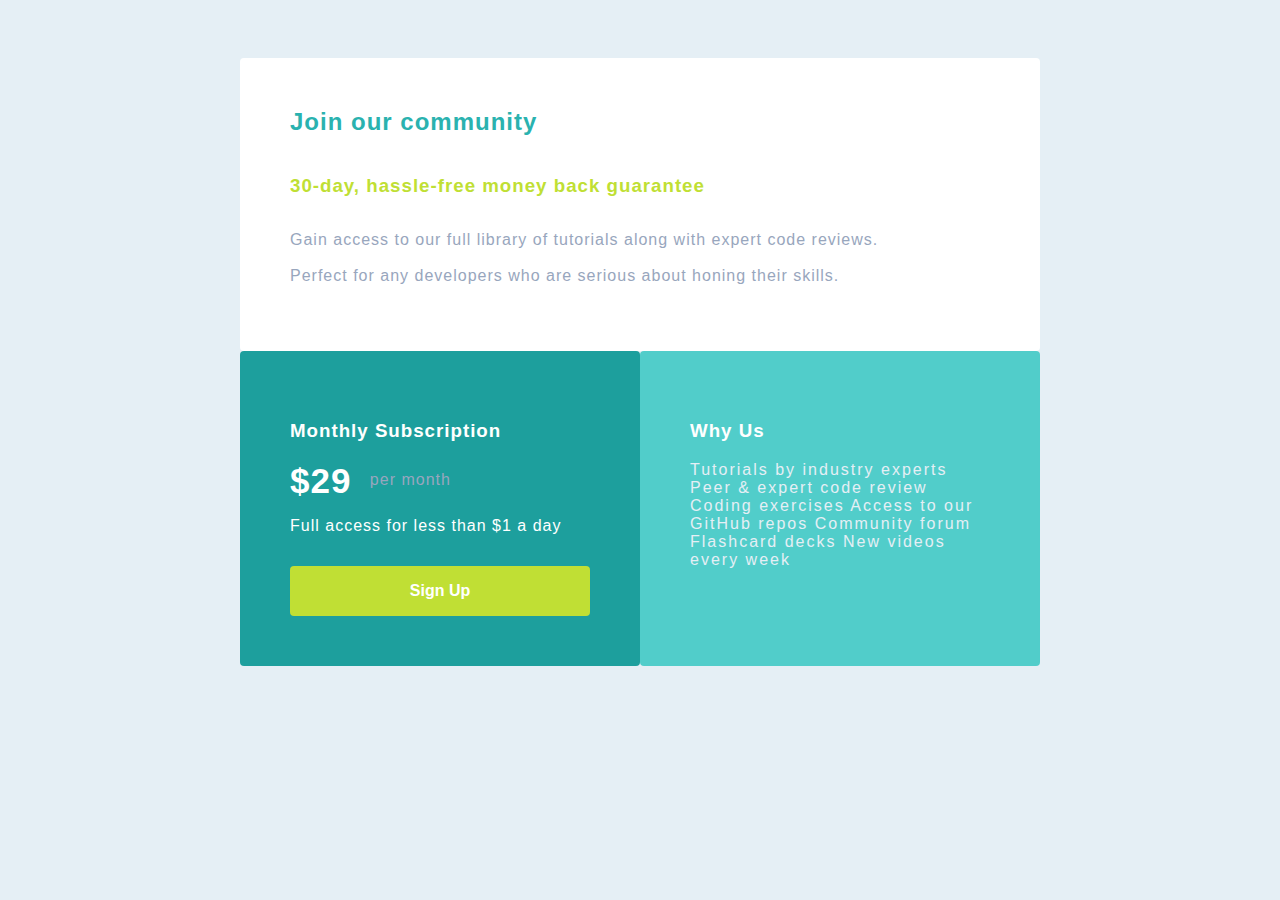
<file: single-price-grid-component-master/index.html>
<!DOCTYPE html>
<html lang="en">
  <head>
    <meta charset="UTF-8" />
    <meta name="viewport" content="width=device-width, initial-scale=1.0" />
    <!-- displays site properly based on user's device -->
    <link rel="stylesheet" href="style.css" />
    <link
      rel="icon"
      type="image/png"
      sizes="32x32"
      href="./images/favicon-32x32.png"
    />

    <title>Frontend Mentor | Single Price Grid Component</title>

    <!-- Feel free to remove these styles or customise in your own stylesheet 👍 -->
    <style>
      .attribution {
        font-size: 11px;
        text-align: center;
      }
      .attribution a {
        color: hsl(228, 45%, 44%);
      }
    </style>
  </head>
  <body>
    <div class="container">
    <div class="grid1">
    <h2>Join our community</h2>

    <h3>30-day, hassle-free money back guarantee</h3>

    <p>
      Gain access to our full library of tutorials along with expert code
      reviews.
      <br>
      <br>
    Perfect for any developers who are serious about honing their skills.</p>
    </div>


    <div class="grid2">
    <h3>Monthly Subscription</h3>

    <span class="price">&dollar;29</span> <span class="month">  per month</span>
    <p></p>
    Full access for less than &dollar;1 a day</p>
     <button>Sign Up</button> 
    </div>
    <div class="grid3">
     <h3>Why Us</h3> 
     <p>Tutorials by
    industry experts Peer &amp; expert code review Coding exercises Access to
    our GitHub repos Community forum Flashcard decks New videos every week</p>
  </div>
</div>

   
  </body>
</html>
</file>
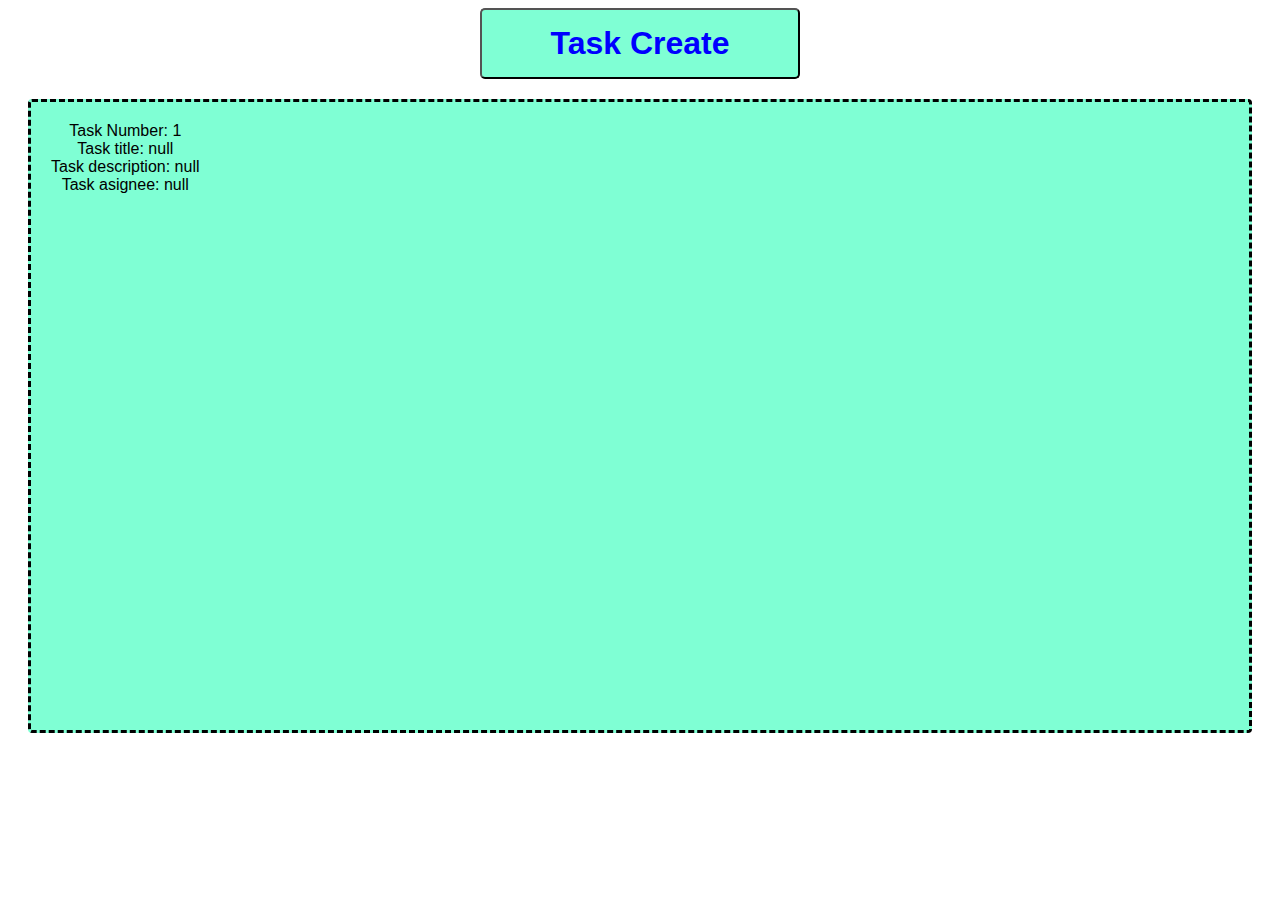
<file: Tema1/index.html>
<!DOCTYPE html>
<html lang="en">
  <head>
    <meta charset="UTF-8" />
    <meta name="viewport" content="width=device-width, initial-scale=1.0" />
    <link rel="stylesheet" href="style.css" />
    <title>Tema1</title>
  </head>
  <body>
    <button id="button-form">Task Create</button>

    <dialog id="window">
      <form method="dialog">
        <label for="title">Task title:</label><br />
        <input type="text" id="title" name="title" /> <br />
        <br />
        <label for="description">Description:</label><br />

        <input type="text" id="description" name="description" /> <br />
        <br />
        <label for="assignee">Asignee:</label><br />

        <input type="text" id="asignee" name="asignee" /> <br />
        <br />
        <input type="submit" id="submitBtn" />
      </form>
    </dialog>

    <div id="lsOutput"></div>

    <script src="script.js"></script>
  </body>
</html>

<!-- he task form should contain fields for a title, description and assignee.
The title should only contain alphanumeric characters and shouldn’t be longer than 50 chars. Use a standard input.
The description should have a maximum of 250 chars, use a textarea.
Use an email field for the assignee. -->
</file>
<file: single-price-grid-component-master/style.css>
@import url(https://fonts.google.com/specimen/Karla);
body {
  font-family: "Karla", sans-serif;
  font-size: 16px;
  display: flex;
  justify-content: center;
  align-items: center;
  background-color: hsl(204, 43%, 93%);
  letter-spacing: 1px;
}

.grid1 > h2 {
  font-weight: 700;
  color: hsl(179, 62%, 43%);
}

button {
  font-family: "Karla", sans-serif;
  font-size: 16px;
  height: 50px;

  border-style: none;
  color: white;
  width: 300px;
  border-radius: 4px;
  font-weight: 700;
  background-color: hsl(71, 73%, 54%);
  margin-top: 15px;
}

button:hover {
  cursor: pointer;
  background-color: hsl(71, 73%, 49%);
}

.container {
  font-family: "Karla", sans-serif;
  font-size: 16px;
  margin-top: 50px;

  border-radius: 4px;

  display: grid;
  grid-template-columns: auto;
  grid-template-rows: auto;
  grid-template-areas:
    "main main"
    "left right";
}

.price {
  font-family: "Karla", sans-serif;
  font-weight: 700;
  font-size: 35px;
  color: white;
}
.month {
  font-family: "Karla", sans-serif;
  margin-left: 13px;
  font-weight: 400;
  color: hsl(218, 22%, 67%);
  position: relative;
  top: -8px;
}
.grid1 {
  border-radius: 4px;
  font-family: "Karla", sans-serif;
  background-color: white;
  padding-top: 30px;
  padding-left: 50px;
  padding-bottom: 50px;

  display: flex;
  flex-direction: column;
  grid-area: main;
}
.grid1 > p {
  font-family: "Karla", sans-serif;
  color: hsl(218, 22%, 67%);
}

.grid1 > h3 {
  font-family: "Karla", sans-serif;
  color: hsl(71, 73%, 54%);
}

.grid2 {
  border-radius: 4px;
  font-family: "Karla", sans-serif;
  color: white;
  padding-top: 50px;
  padding-left: 50px;
  padding-right: 50px;
  padding-bottom: 50px;
  grid-area: left;
  background-color: hsl(179, 69%, 37%);
}

.grid3 > p {
  font-family: "Karla", sans-serif;
  color: hsl(204, 43%, 93%);
  width: 300px;
  font-weight: 400px;
  letter-spacing: 2px;
  margin-right: 0px;
}

.grid3 {
  border-radius: 4px;
  font-family: "Karla", sans-serif;
  padding-top: 50px;
  padding-left: 50px;
  color: white;
  padding-bottom: 50px;

  background-color: hsl(179, 55%, 56%);
  grid-area: right;
  width: 350px;
}
</file>
<file: Tema1/style.css>
* {
  font-family: sans-serif;
  text-align: center;
}

#button-form {
  width: 20rem;
  font-size: 2rem;
  border-radius: 5px;
  padding: 15px;
  font-weight: bold;
  background-color: aquamarine;
  color: blue;
}

#lsOutput {
  background-color: aquamarine;
  margin: 20px;
  display: flex;
  padding: 10px;
  height: 38em;
  border-style: dashed;
  border-radius: 4px;
}
div {
  margin: 10px;
}
</file>
